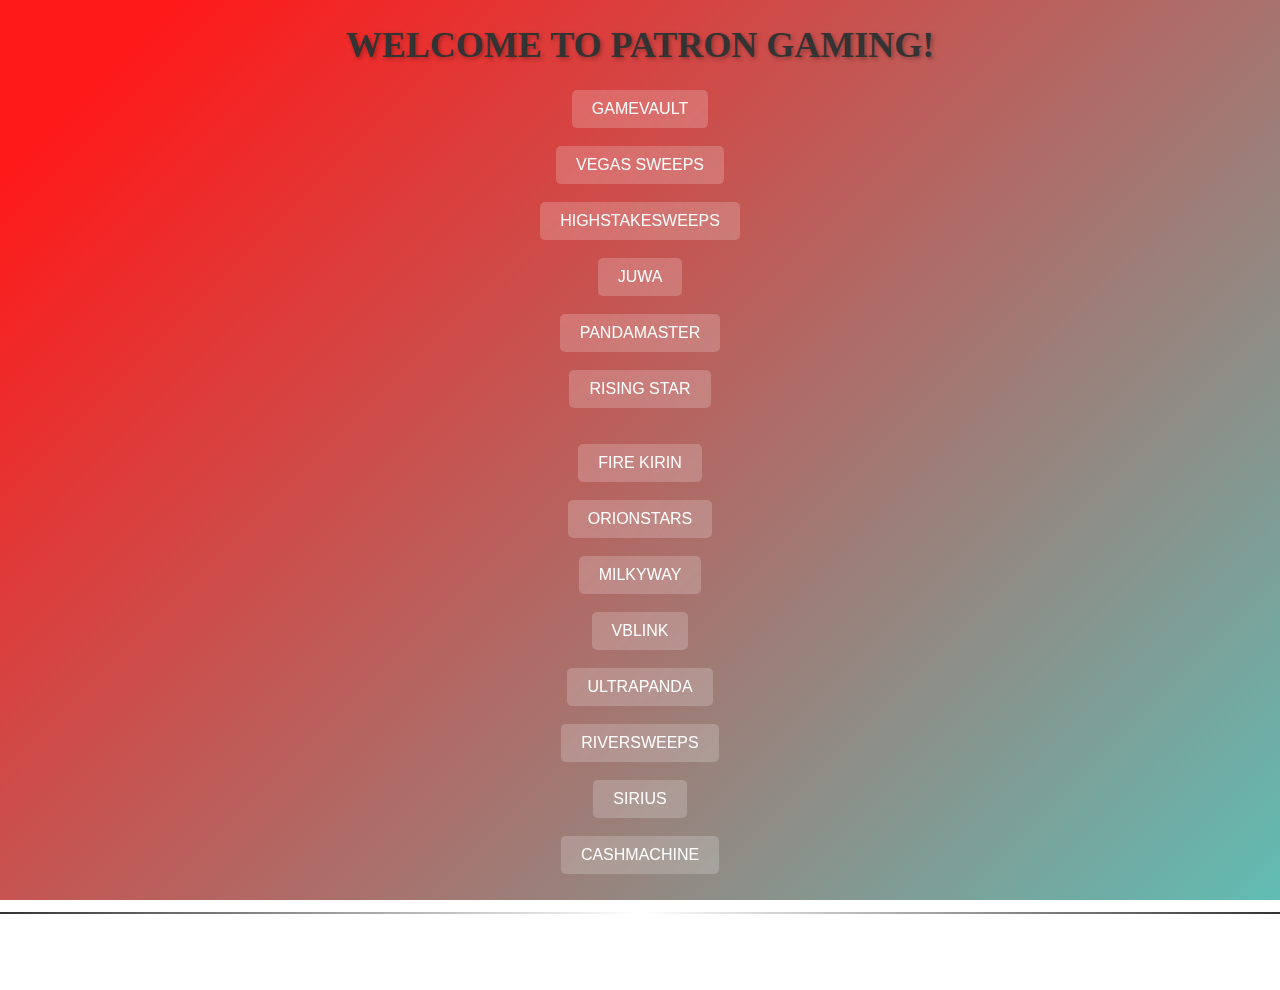
<file: index.html>
<!DOCTYPE html>
<html lang="en">

<head>
    <meta charset="UTF-8">
    <meta http-equiv="X-UA-Compatible" content="IE=edge">
    <meta name="viewport" content="width=device-width, initial-scale=1.0">

    <link rel="stylesheet" href="styles.css">
    <title>Document</title>
</head>

<body>
    <div class="header games">
        <h1>Welcome to Patron Gaming!</h1>

    </div>
    <div>
        <div class="wave"></div>
        <div class="wave"></div>
        <div class="wave"></div>
    </div>
    <div class="games">
        <form action="http://download.gamevault999.com">
            <button class="button" type="submit">GAMEVAULT</button>
        </form>

        <br>

        <form action="http://m.lasvegassweeps.com">
            <button class="button" type="submit">VEGAS SWEEPS</button>
        </form>

        <br>

        <form action="http://dl.highstakesweeps.com">
            <button class="button" type="submit">HIGHSTAKESWEEPS</button>
        </form>

        <br>

        <form action="https://dl.juwa777.com">
            <button class="button" type="submit">JUWA</button>
        </form>

        <br>

        <form action="https://pandamaster.vip:8888/index.html">
            <button class="button" type="submit">PANDAMASTER</button>
        </form>

        <br>

        <form action="http://risingstar.vip:8580/index.html">
            <button class="button" type="submit">RISING STAR</button>
        </form>

        <br>

        <br>

        <form action="http://start.firekirin.xyz:8580/index.html">
            <button class="button" type="submit">FIRE KIRIN</button>
        </form>

        <br>

        <form action="http://start.orionstars.vip:8580/index.html">
            <button class="button" type="submit">ORIONSTARS</button>
        </form>

        <br>

        <form action="https://milkywayapp.xyz">
            <button class="button" type="submit">MILKYWAY</button>
        </form>

        <br>

        <form action="http://www.vblink777.club">
            <button class="button" type="submit">VBLINK</button>
        </form>

        <br>

        <form action="http://www.ultrapanda.mobi/">
            <button class="button" type="submit">ULTRAPANDA</button>
        </form>

        <br>

        <form action="https://bet777.eu/play/?">
            <button class="button" type="submit">RIVERSWEEPS</button>
        </form>

        <br>

        <form action="https://m.gamesirius999.com">
            <button class="button" type="submit">SIRIUS</button>
        </form>

        <br>

        <form action="http://www.cashmachine777.com">
            <button class="button" type="submit">CASHMACHINE</button>
        </form>
        
        <br>
        <hr>
        <button class="button games contact" onclick="window.location.href = 'contact.html';">Contact Us</button>

    </div>
    <br>

</body>

</html>
</file>
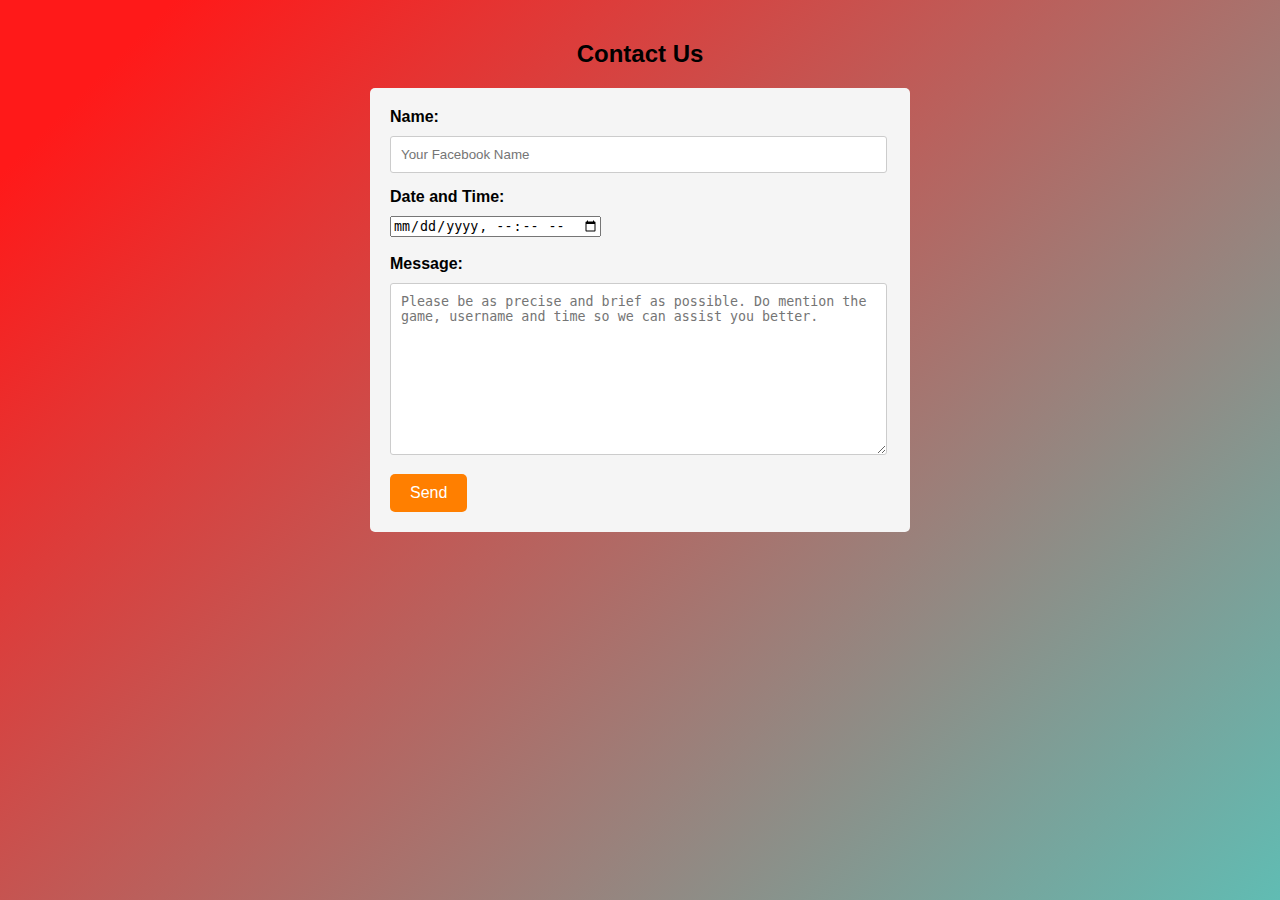
<file: contact.html>
<!DOCTYPE html>
<html lang="en">

<head>
  <meta charset="UTF-8">
  <meta name="viewport" content="width=device-width, initial-scale=1.0">
  <title>Contact Us</title>
  <link rel="stylesheet" href="contact.css">
</head>

<body>

  <h2>Contact Us</h2>

  <form action="https://formsubmit.co/gamingwithpatron@gmail.com" method="post" enctype="multipart/form-data">
    <label for="name">Name:</label>
    <input name="Name"  type="text" id="name" placeholder="Your Facebook Name" required><br>

    <!-- <label for="email">Email:</label>
    <input type="email" id="email" name="email" required><br> -->
    <input type="hidden" name="_captcha" value="false">
    <input type="hidden" name="_next" value="https://patrong100.github.io/ThankYou/">

    
    <label for="datetime">Date and Time:</label>
    <input name="Date & Time" type="datetime-local" id="datetime"  required><br>

    <br>

    <label for="message">Message:</label>
    <textarea name="Message" id="message"  rows="4" cols="50"
      placeholder="Please be as precise and brief as possible. Do mention the game, username and time so we can assist you better."></textarea><br>
      

    <input type="submit" value="Send">
  </form>


</body>

</html>
</file>
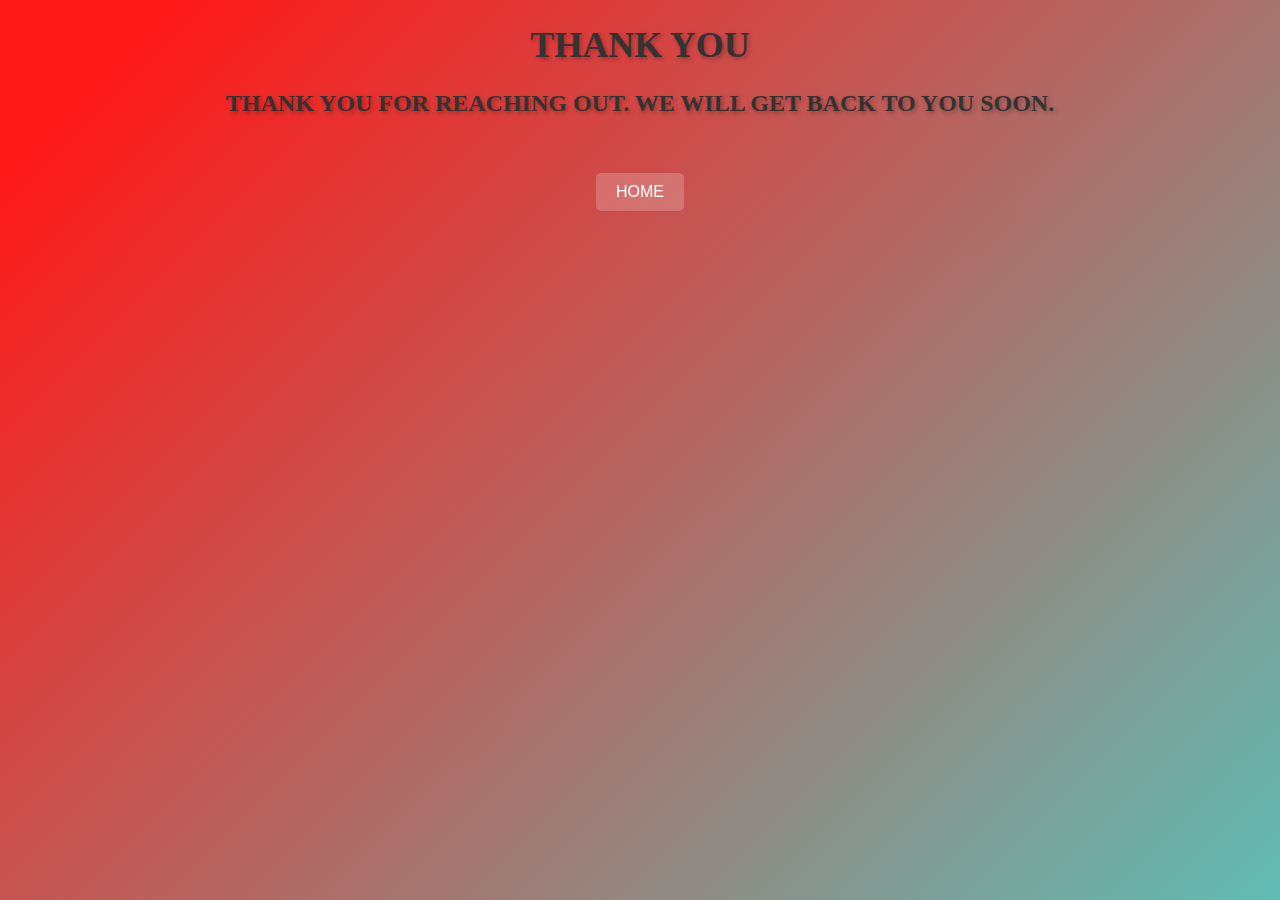
<file: thank_you.html>
<!DOCTYPE html>
<html lang="en">
<head>
    <meta charset="UTF-8">
    <meta name="viewport" content="width=device-width, initial-scale=1.0">
    <link rel="stylesheet" href="styles.css">
    <title>Thank You!</title>
</head>
<body>
    <h1>Thank You</h1>

    <h2>Thank You for reaching out. We will get back to you soon.</h2>
    
    <BR></BR>
    <div class="games">
        <form action="https://tinyurl.com/patrongaming">
            <button class="button contact" type="submit">HOME</button>
            </form>

    </div>
    
</body>
</html>
</file>
<file: styles.css>
.games {
    text-align: center;
}

.header {
    text-align: center;
}

h1 {
    font-family: "Times New Roman", serif;
    font-size: 36px;
    font-weight: bold;
    color: #333333;
    text-transform: uppercase;
    text-align: center;
    text-shadow: 2px 2px 4px rgba(0, 0, 0, 0.3);
}

h2 {
    font-family: "Times New Roman", serif;
    font-size: 24px;
    font-weight: bold;
    color: #333333;
    text-transform: uppercase;
    text-align: center;
    text-shadow: 2px 2px 4px rgba(0, 0, 0, 0.3);
}

.button.contact {
    text-align: center;
}

.button {
    color: #ffffff;
    padding: 10px 20px;
    border: none;
    border-radius: 5px;
    cursor: pointer;
    font-size: 16px;
    transition: background 0.3s ease-in-out;
    background: rgba(255, 255, 255, 0.2);
    backdrop-filter: blur(5px);
}

.button:hover {
    background: rgba(255, 255, 255, 0.4);
}




hr {
    border: none;
    height: 2px;
    background-image: linear-gradient(to right, #333333, #ffffff, #333333);
    margin: 20px 0;
  }





body {
    margin: auto;
    font-family: -apple-system, BlinkMacSystemFont, sans-serif;
    overflow: auto;
    background: linear-gradient(315deg, rgba(101, 0, 94, 1) 3%, rgba(60, 132, 206, 1) 38%, rgba(48, 238, 226, 1) 68%, rgba(255, 25, 25, 1) 98%);
    animation: gradient 15s ease infinite;
    background-size: 400% 400%;
    background-attachment: fixed;
}

/* @keyframes gradient {
    0% {
        background-position: 0% 0%;
    }

    50% {
        background-position: 100% 100%;
    }

    100% {
        background-position: 0% 0%;
    }
}

.wave {
    background: rgb(255 255 255 / 25%);
    border-radius: 1000% 1000% 0 0;
    position: fixed;
    width: 200%;
    height: 12em;
    animation: wave 10s -3s linear infinite;
    transform: translate3d(0, 0, 0);
    opacity: 0.8;
    bottom: 0;
    left: 0;
    z-index: -1;
}

.wave:nth-of-type(2) {
    bottom: -1.25em;
    animation: wave 18s linear reverse infinite;
    opacity: 0.8;
}

.wave:nth-of-type(3) {
    bottom: -2.5em;
    animation: wave 20s -1s reverse infinite;
    opacity: 0.9;
}

@keyframes wave {
    2% {
        transform: translateX(1);
    }

    25% {
        transform: translateX(-25%);
    }

    50% {
        transform: translateX(-50%);
    }

    75% {
        transform: translateX(-25%);
    }

    100% {
        transform: translateX(1);
    }
} */
</file>
<file: contact.css>
/* Body Styles */
body {
    font-family: Arial, sans-serif;
    margin: 0;
    padding: 20px;
}

/* Form Styles */
form {
    max-width: 500px;
    margin: 0 auto;
    background-color: #f5f5f5;
    padding: 20px;
    border-radius: 5px;
}

label {
    display: block;
    margin-bottom: 10px;
    font-weight: bold;
}

input[type="text"],
input[type="email"],
textarea {
    width: 95%;
    padding: 10px;
    border: 1px solid #ccc;
    border-radius: 3px;
    margin-bottom: 15px;
}

textarea {
    height: 150px;
}

input[type="submit"] {
    background-color: #ff7f00;
    color: #ffffff;
    padding: 10px 20px;
    border: none;
    border-radius: 5px;
    cursor: pointer;
    font-size: 16px;
}

input[type="submit"]:hover {
    background-color: #ff9f4d;
}

/* Additional Styles */
h2 {
    text-align: center;
}

p {
    margin-bottom: 20px;
}

body {
    margin: auto;
    font-family: -apple-system, BlinkMacSystemFont, sans-serif;
    overflow: auto;
    background: linear-gradient(315deg, rgba(101, 0, 94, 1) 3%, rgba(60, 132, 206, 1) 38%, rgba(48, 238, 226, 1) 68%, rgba(255, 25, 25, 1) 98%);
    animation: gradient 15s ease infinite;
    background-size: 400% 400%;
    background-attachment: fixed;
}
/* 
@keyframes gradient {
    0% {
        background-position: 0% 0%;
    }

    50% {
        background-position: 100% 100%;
    }

    100% {
        background-position: 0% 0%;
    }
}

.wave {
    background: rgb(255 255 255 / 25%);
    border-radius: 1000% 1000% 0 0;
    position: fixed;
    width: 200%;
    height: 12em;
    animation: wave 10s -3s linear infinite;
    transform: translate3d(0, 0, 0);
    opacity: 0.8;
    bottom: 0;
    left: 0;
    z-index: -1;
}

.wave:nth-of-type(2) {
    bottom: -1.25em;
    animation: wave 18s linear reverse infinite;
    opacity: 0.8;
}

.wave:nth-of-type(3) {
    bottom: -2.5em;
    animation: wave 20s -1s reverse infinite;
    opacity: 0.9;
}

@keyframes wave {
    2% {
        transform: translateX(1);
    }

    25% {
        transform: translateX(-25%);
    }

    50% {
        transform: translateX(-50%);
    }

    75% {
        transform: translateX(-25%);
    }

    100% {
        transform: translateX(1);
    }
} */
</file>
